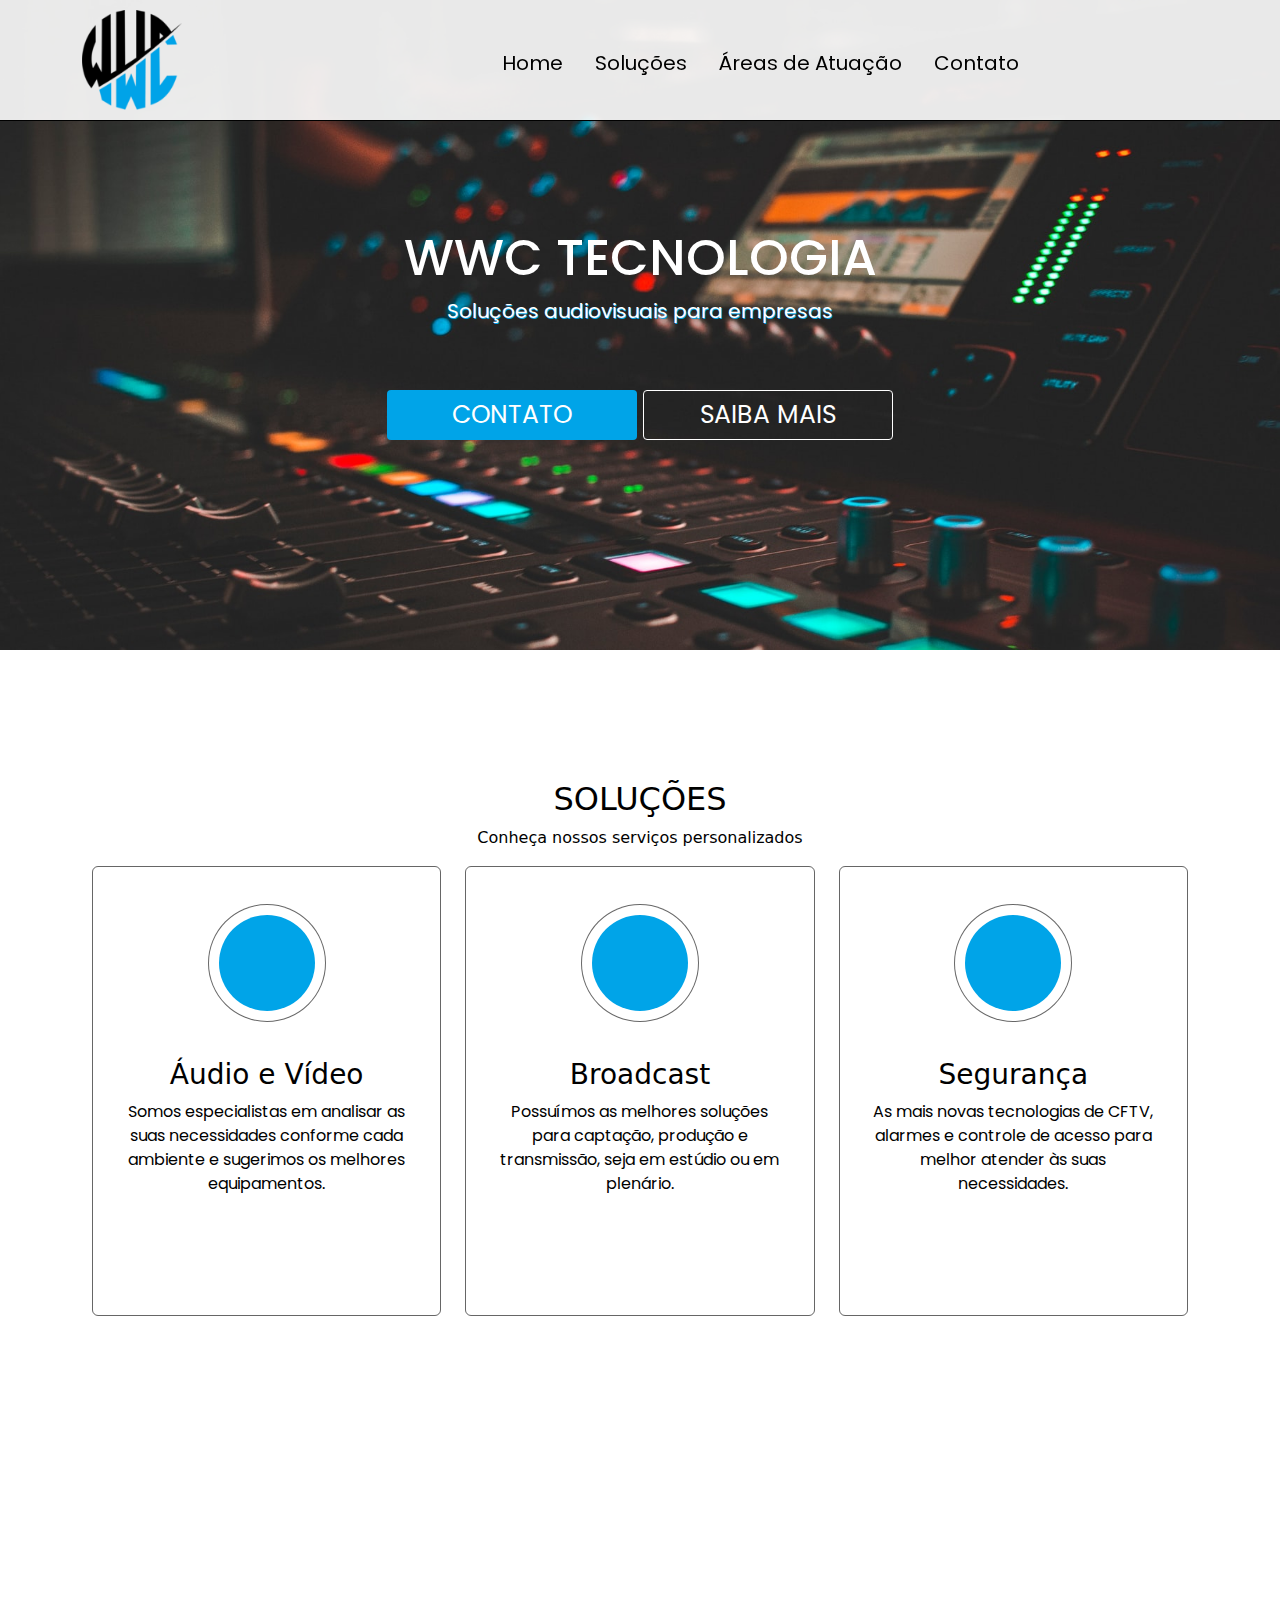
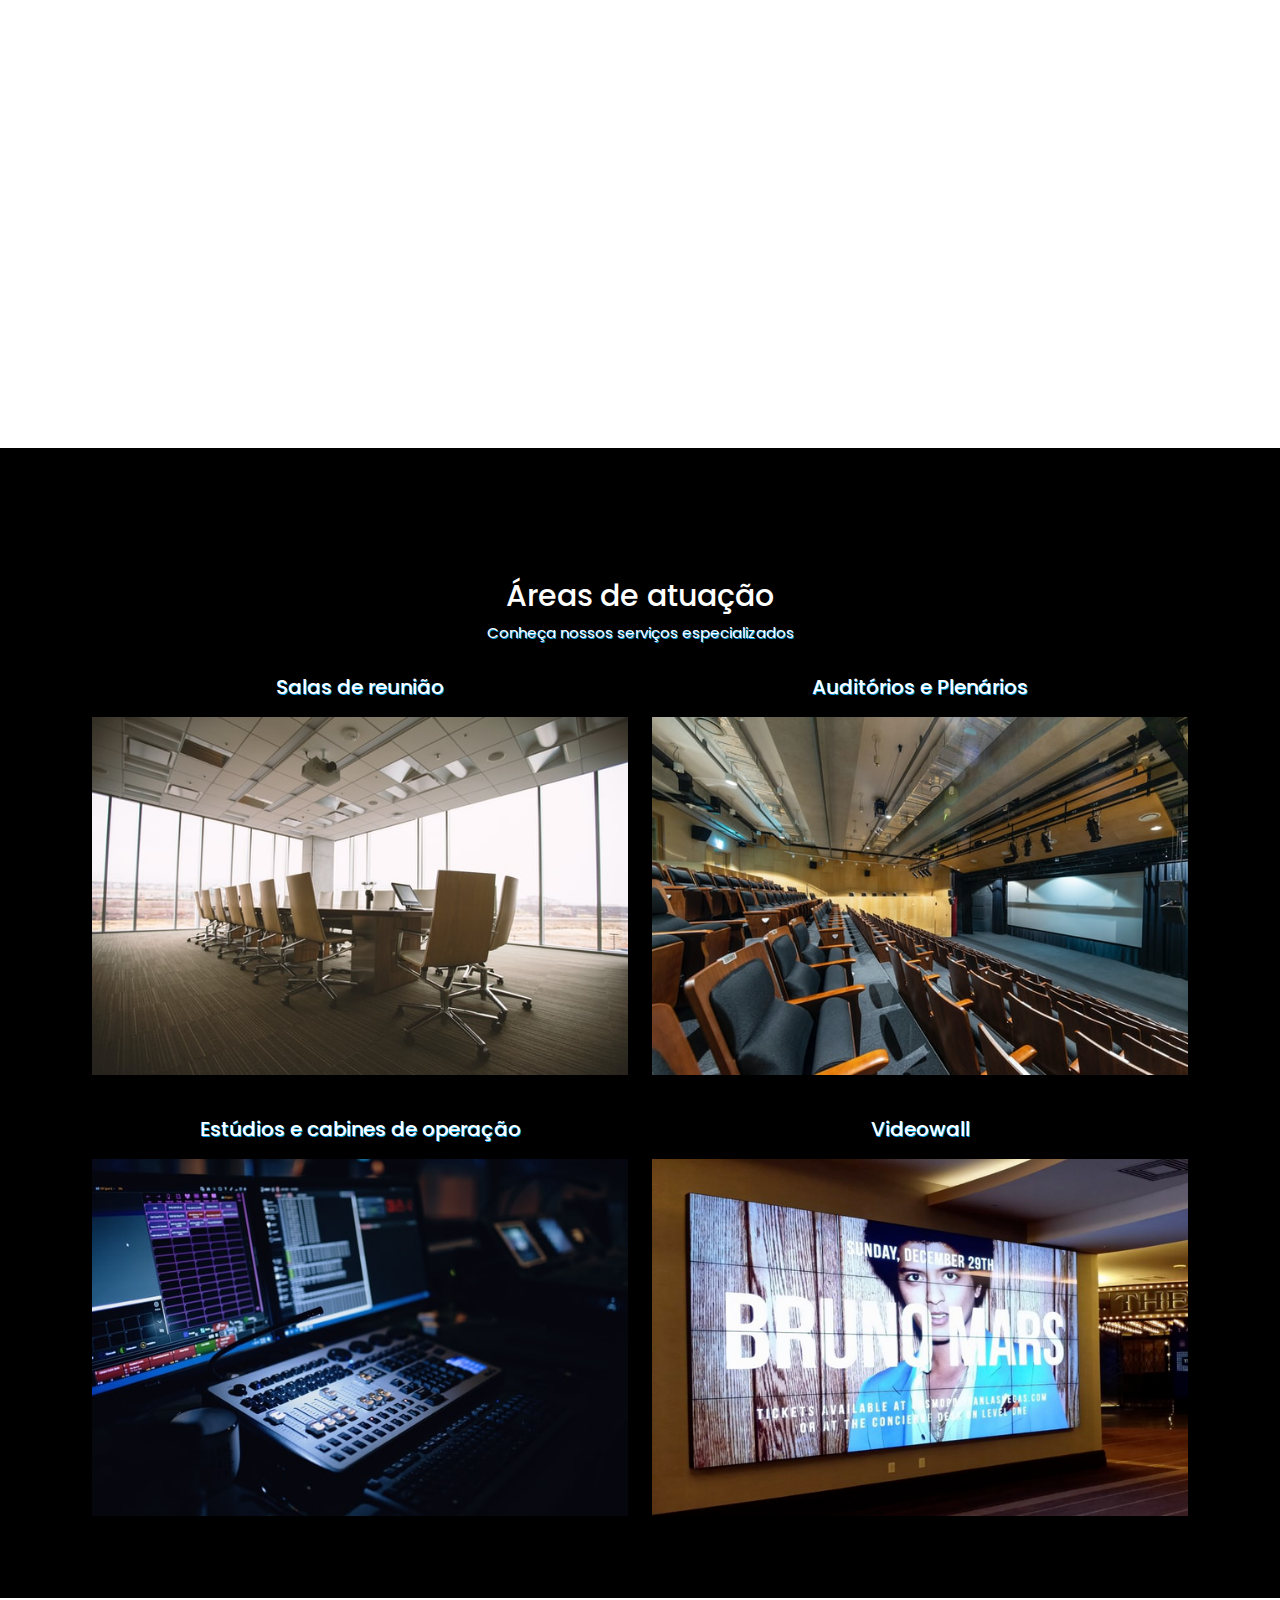
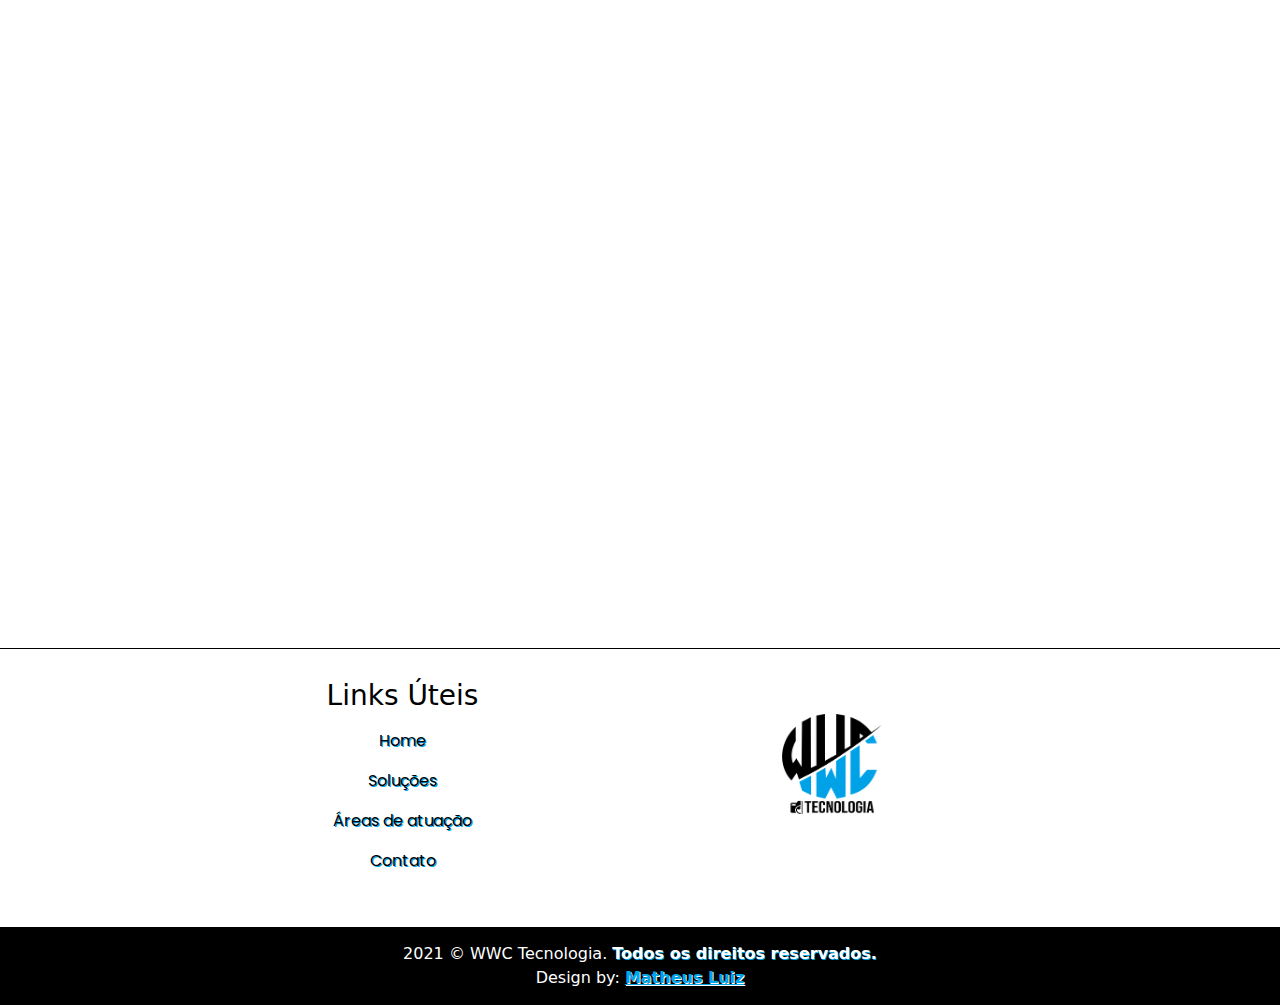
<file: index.html>
<!DOCTYPE html>
<html lang="en">
<head><meta charset="utf-8">
    
    <meta http-equiv="X-UA-Compatible" content="IE=edge">
    <meta name="viewport" content="width=device-width, initial-scale=1.0">

    <link rel="stylesheet" href="https://pro.fontawesome.com/releases/v5.10.0/css/all.css" integrity="sha384-AYmEC3Yw5cVb3ZcuHtOA93w35dYTsvhLPVnYs9eStHfGJvOvKxVfELGroGkvsg+p" crossorigin="anonymous"/>
    <link rel="stylesheet" type="text/css" href="css/bootstrap.min.css">
    <link rel="stylesheet" type="text/css" href="css/style.css">

    <title>WWC Tecnologia - Soluções Audiovisuais</title>
    <link rel="WWC icon" href="images/logo.png" />
</head>
<body class="caixa3" id="home">

    <!-- INICIO DO HEADER -->

        <header class="fixed-top">
            <div class="container">
                <div class="row row-margin">

                    <!-- ADICIONANDO IMAGEM -->
                    <div class="col-4">
                            <img src="images/logo.png" alt="">
                    </div>

                    <!-- LINKS -->
                    <div class="col-8">

                        <nav class="navbar navbar-dark d-lg-none">
                            <div class="container-fluid justify-content-end">
                                <button class="navbar-toggler" type="button" data-bs-toggle="collapse" data-bs-target="#submenu">
                                    <span class="navbar-toggler-icon"></span>
                                </button>
                            </div>
                        </nav>

                        <div class="container-fluid justify-content-end">
                            <div class="d-none d-lg-block ">
                                <nav class="nav">
                                    <a class="nav-link" href="#home">Home</a>
                                    <a class="nav-link" href="#solucoes">Soluções</a>
                                    <a class="nav-link" href="#areas">Áreas de Atuação</a>
                                    <a class="nav-link" href="contato.html">Contato</a>
                                </nav>
                        </div>
                        </div>

                        <!-- SUB-MENU LINKS -->
                        <div class="col-12 sub-menu justify-content-center">
                            <div class="collapse" id="submenu">
                                <nav class="nav flex-column">
                                    <a class="nav-link" href="index.html">Home</a>
                                    <a class="nav-link" href="#solucoes">Soluções</a>
                                    <a class="nav-link" href="#areas">Áreas de Atuação</a>
                                    <a class="nav-link" href="contato.html">Contato</a>
                                </nav>
                            </div>
                        </div>

                    </div>
                </div>
            </div>
        </header>

    <!-- FIM DO HEADER -->


    <!-- INICIO DO CONTEUDO DA PAG INDEX -->

        <div class="caixa1">
            <div class="text-center c1-texto">
                <h1>WWC TECNOLOGIA</h1>
                <p>Soluções audiovisuais para empresas</p>
            </div>
            <div class="botoes-titulo">
                <a href="contato.html"><button type="button" class="btn-contato">Contato</button></a>
                <a href="#solucoes"><button type="button" class="btn-saiba">Saiba Mais</button></a>
            </div>
        </div>

        <section id="solucoes" class="conteudo-1">
            <h2 class="text-center">SOLUÇÕES</h2>
            <p class="text-center p">Conheça nossos serviços personalizados</p>

            <div class="container">
                <div class="row row-margin">
                    <div class="col-lg-4">
                        <section class="special box">
                            <i class="icon fas fa-music major"></i>
                            <h3>Áudio e Vídeo</h3>
                            <p>Somos especialistas em analisar as suas necessidades conforme cada ambiente e sugerimos os melhores equipamentos.</p>
                        </section>
                    </div>
                    <div class="col-lg-4">
                        <section class="special box">
                            <i class="icon fas fa-tv major"></i>
                            <h3>Broadcast</h3>
                            <p>Possuímos as melhores soluções para captação, produção e transmissão, seja em estúdio ou em plenário.</p>
                        </section>
                    </div>
                    <div class="col-lg-4">
                        <section class="special box">
                            <i class="icon fas fa-shield-alt major"></i>
                            <h3>Segurança</h3>
                            <p>As mais novas tecnologias de CFTV, alarmes e controle de acesso para melhor atender às suas necessidades.</p>
                        </section>
                    </div>
                </div>
            </div>
        </section>

        <div class="caixa2">
        </div>

        <section id="areas" class="conteudo-2">
            <div class="container">
                <h2 class="text-center">Áreas de atuação</h2>
				<p class="text-center">Conheça nossos serviços especializados</p>
                    <div class="row row-margin">
                        <div class="col-lg-6">
                            <section class="special">
                                <h3>Salas de reunião</h3>
                                <a href="#" class="image fit">
                                    <img src="images/pic01.jpg" alt="" />
                                </a>
                                <ul class="actions">
                                </ul>
                            </section>
                        </div>
                        <div class="col-lg-6">
                            <section class="special">
                                <h3>Auditórios e Plenários</h3>
                                <a href="#" class="image fit">
                                    <img src="images/pic02.jpg" alt="" />
                                </a>
                                <ul class="actions">
                                </ul>
                            </section>
                        </div>
                        <div class="col-lg-6">
                            <section class="special">
                                <h3>Estúdios e cabines de operação</h3>
                                <a href="#" class="image fit">
                                    <img src="images/pic03.jpg" alt="" />
                                </a>
                                <ul class="actions">
                                </ul>
                            </section>
                        </div>
                        <div class="col-lg-6">
                            <section class="special">
                                <h3>Videowall</h3>
                                <a href="#" class="image fit">
                                    <img src="images/pic04.png" alt="" />
                                </a>
                                <ul class="actions">
                                </ul>
                            </section>
                        </div>
                    </div>
            </div>
        </section>

        <div class="caixa3">
        </div>

    <!-- FIM DO CONTEUDO DA PAG INDEX -->


    <!-- INICIO FOOTER -->

        <footer id="footer">
            <div class="container">
                <div class="row double row-f">
                    <div class="col-7 tx-center-footer">
                        <div class="row collapse-at-2">
                                <h3>Links Úteis</h3>
                                <ul class="alt">
                                    <li><a href="#home">Home</a></li>
                                    <li><a href=#solucoes>Soluções</a></li>
                                    <li><a href=#areas>Áreas de atuação</a></li>
                                    <li><a href="contato.html">Contato</a></li>
                                </ul>
                        </div>
                    </div>
                    <div class="col-5">
                            <div class="image fit"><img src="images/wwc1.png" alt="" /></div>						
                    </div>
                </div>
            </div>
        </footer>

        <div class="f-direitos">
            <p>2021 &copy; WWC Tecnologia. <strong>Todos os direitos reservados.</strong></p>
            <p>Design by: <a href="https://www.linkedin.com/in/matheus-luiz99/" class="text-design">Matheus Luiz</a></p>
        </div>   

    <!-- FIM FOOTER -->

    <script type="text/javascript" src="js/bootstrap.min.js"></script>
    <script type="text/javascript" src="js/popper.min.js"></script>
    <script type="text/javascript" src="js/scripts.js"></script>

    <!-- DIV PARA TESTE DE RESPONSIVIDADE! -->
    <!-- <div class="teste"></div> -->

</body>
</html>
</file>
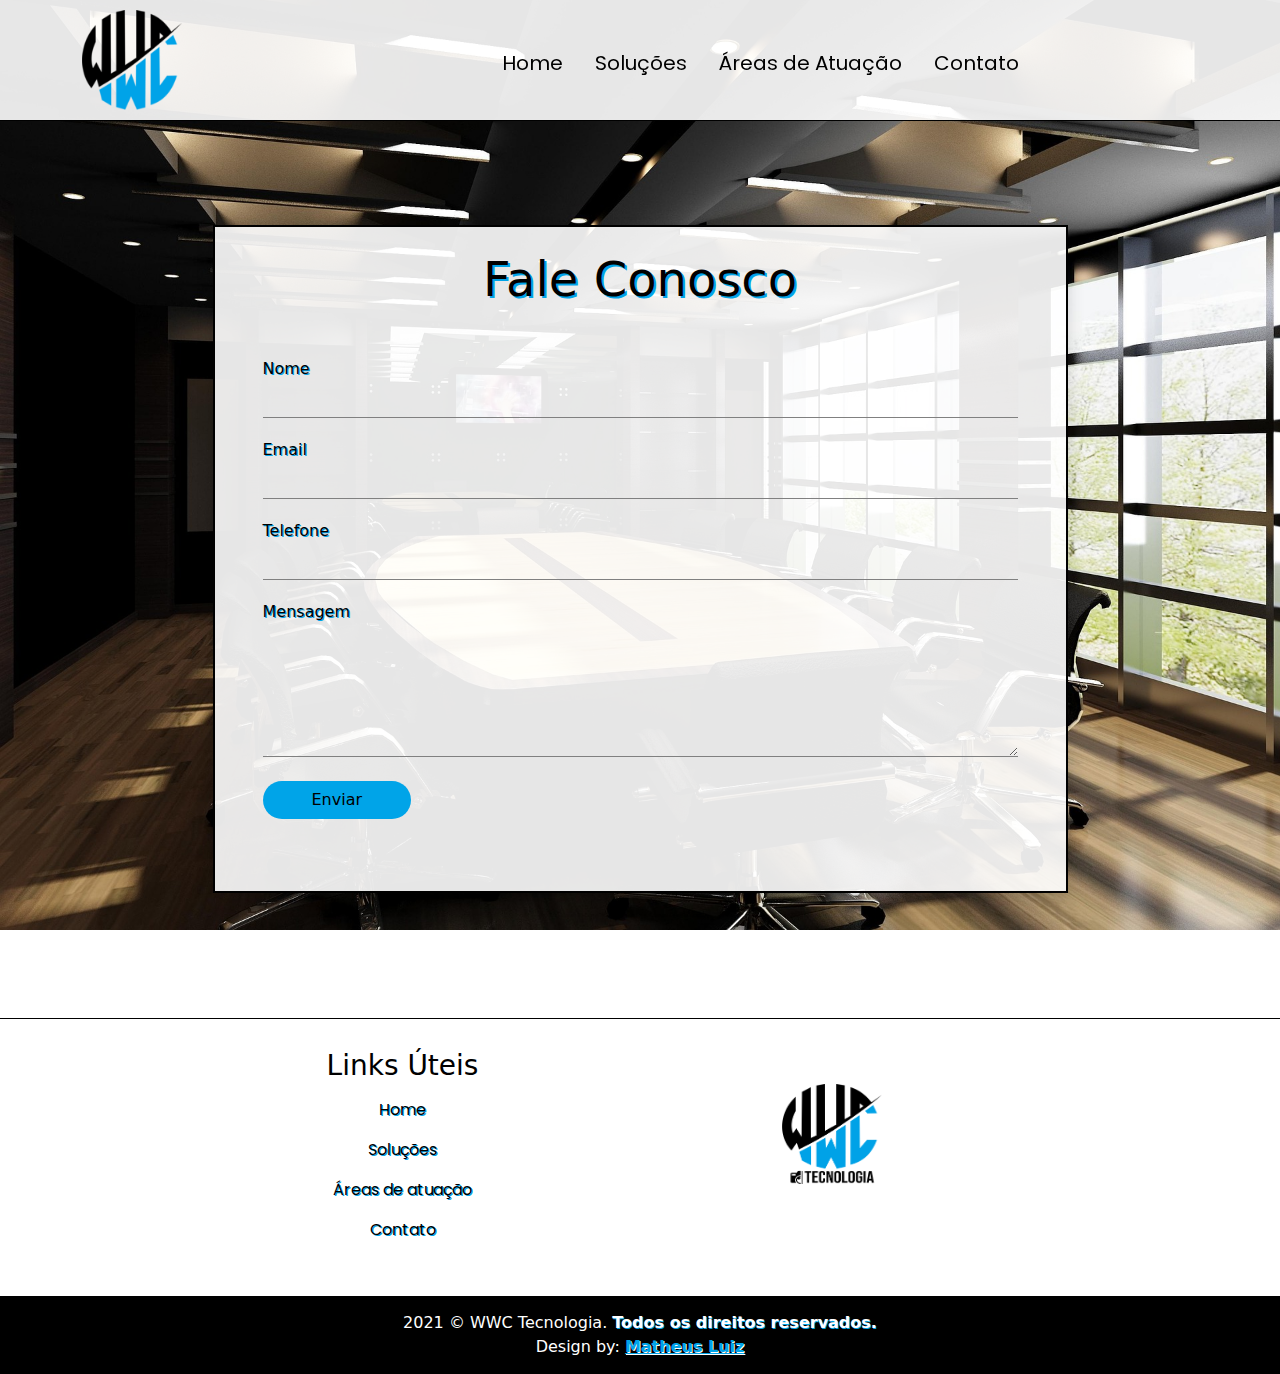
<file: contato.html>
<!DOCTYPE html>
<html lang="en">
<head><meta charset="utf-8">
    
    <meta http-equiv="X-UA-Compatible" content="IE=edge">
    <meta name="viewport" content="width=device-width, initial-scale=1.0">

    <link rel="stylesheet" href="https://pro.fontawesome.com/releases/v5.10.0/css/all.css" integrity="sha384-AYmEC3Yw5cVb3ZcuHtOA93w35dYTsvhLPVnYs9eStHfGJvOvKxVfELGroGkvsg+p" crossorigin="anonymous"/>
    <link rel="stylesheet" type="text/css" href="css/bootstrap.min.css">
    <link rel="stylesheet" type="text/css" href="css/style.css">

    <title>WWC Tecnologia - Soluções Audiovisuais</title>
    <link rel="WWC icon" href="images/logo.png" />
</head>

<body id="contato">

    <!-- INICIO DO HEADER -->

        <header class="fixed-top">
            <div class="container">
                <div class="row">

                    <!-- ADICIONANDO IMAGEM -->
                    <div class="col-4">
                            <img src="images/logo.png" alt="">
                    </div>

                    <!-- LINKS -->
                    <div class="col-8">

                        <nav class="navbar navbar-dark d-lg-none">
                            <div class="container-fluid justify-content-end">
                                <button class="navbar-toggler" type="button" data-bs-toggle="collapse" data-bs-target="#submenu">
                                    <span class="navbar-toggler-icon"></span>
                                </button>
                            </div>
                        </nav>

                        <div class="container-fluid justify-content-end">
                            <div class="d-none d-lg-block ">
                                <nav class="nav">
                                    <a class="nav-link" href="index.html">Home</a>
                                    <a class="nav-link" href="index.html#solucoes">Soluções</a>
                                    <a class="nav-link" href="index.html#areas">Áreas de Atuação</a>
                                    <a class="nav-link" href="contato.html">Contato</a>
                                </nav>
                        </div>
                        </div>

                        <!-- SUB-MENU LINKS -->
                        <div class="col-12 sub-menu justify-content-center">
                            <div class="collapse" id="submenu">
                                <nav class="nav flex-column">
                                    <a class="nav-link" href="index.html">Home</a>
                                    <a class="nav-link" href="index.html#solucoes">Soluções</a>
                                    <a class="nav-link" href="index.html#areas">Áreas de Atuação</a>
                                    <a class="nav-link" href="contato.html">Contato</a>
                                </nav>
                            </div>
                        </div>

                    </div>
                </div>
            </div>
        </header>

    <!-- FIM DO HEADER -->
    

    <!-- INICIO DA PAGINA CONTEUDO -->

        <div class="container h-100">
            <div class="topo-cont row align-items-center justify-content-center h-100">
                <div class="col-sm-12 col-lg-10 col-xl-9 bg-cont shadow rounded-lg px-5 py-4">
                    <h1 class="title mb-5 text-center">
                        Fale Conosco
                    </h1>
                    <form action="https://formsubmit.co/matheuscamargo_1@hotmail.com" method="POST" class="mb-5">
                            <div class="form-row mb-4">
                                <input type="hidden" name="_next" value="linkdesuapaginastatus exemplo: iluma.com.br/status.html">
                                <input type="hidden" name="_subject" value="Contato - WWC Tecnologia">
                                <input type="text" name="_honey" style="display:none">
                                <input type="hidden" name="_captcha" value="false">
                                <input type="hidden" name="_template" value="table">
                                <div class="">
                                    <label for="nome" class="mb-0">Nome</label>
                                    <input type="text" id="name" name="Nome" class="form-control bg-transparent shadow-none border-0 pl-0 input-field" required>
                                    <span class="d-block border-cont"></span>
                                </div>
                                <div class="">
                                    <label for="email" class="mb-0">Email</label>
                                    <input type="email" id="email" name="Email" class="form-control bg-transparent shadow-none border-0 pl-0 input-field" required>
                                    <span class="d-block border-cont"></span>
                                </div>
                                <div class="">
                                    <label for="telefone" class="mb-0">Telefone</label>
                                    <input type="text" id="phone" name="Telefone"  class="form-control bg-transparent shadow-none border-0 pl-0 input-field" maxlength="15">
                                    <span class="d-block border-cont"></span>
                                </div>
                                <div class="">
                                    <label for="mensagem" class="mb-0">Mensagem</label>
                                    <textarea id="message" rows="5" name="Mensagem" class=" w-100 form-control bg-transparent shadow-none border-0 pl-0 input-field" required></textarea>
                                    <span class="d-block border-cont"></span>
                                </div>
                            </div>
                        <button type="submit" class="btn btn-cont rounded-pill px-5 btn-send">Enviar</button>
                    </form>
                </div>
            </div>
        </div>

    <!-- FIM DA PAGINA CONTEUDO -->


    <!-- INICIO FOOTER -->
    
        <footer id="footer">
            <div class="container">
                <div class="row double">
                    <div class="col-7 tx-center-footer">
                        <div class="row collapse-at-2">
                                <h3>Links Úteis</h3>
                                <ul class="alt">
                                    <li><a href="index.html">Home</a></li>
                                    <li><a href="index.html#solucoes">Soluções</a></li>
                                    <li><a href="index.html#areas">Áreas de atuação</a></li>
                                    <li><a href="contato.html">Contato</a></li>
                                </ul>
                        </div>
                    </div>
                    <div class="col-5">
                        <div class="image fit"><img src="images/wwc1.png" alt="" /></div>						
                    </div>
                </div>
            </div>
        </footer>

        <div class="f-direitos">
            <p>2021 &copy; WWC Tecnologia. <strong>Todos os direitos reservados.</strong></p>
            <p>Design by: <a href="https://www.linkedin.com/in/matheus-luiz99/" class="text-design">Matheus Luiz</a></p>
        </div>   

    <!-- FIM FOOTER -->

    <script type="text/javascript" src="js/bootstrap.min.js"></script>
    <script type="text/javascript" src="js/popper.min.js"></script>
    <script type="text/javascript" src="js/scripts.js"></script>

    <!-- DIV PARA TESTE DE RESPONSIVIDADE! -->
    <!--<div class="teste"></div>-->

</body>
</html>
</file>
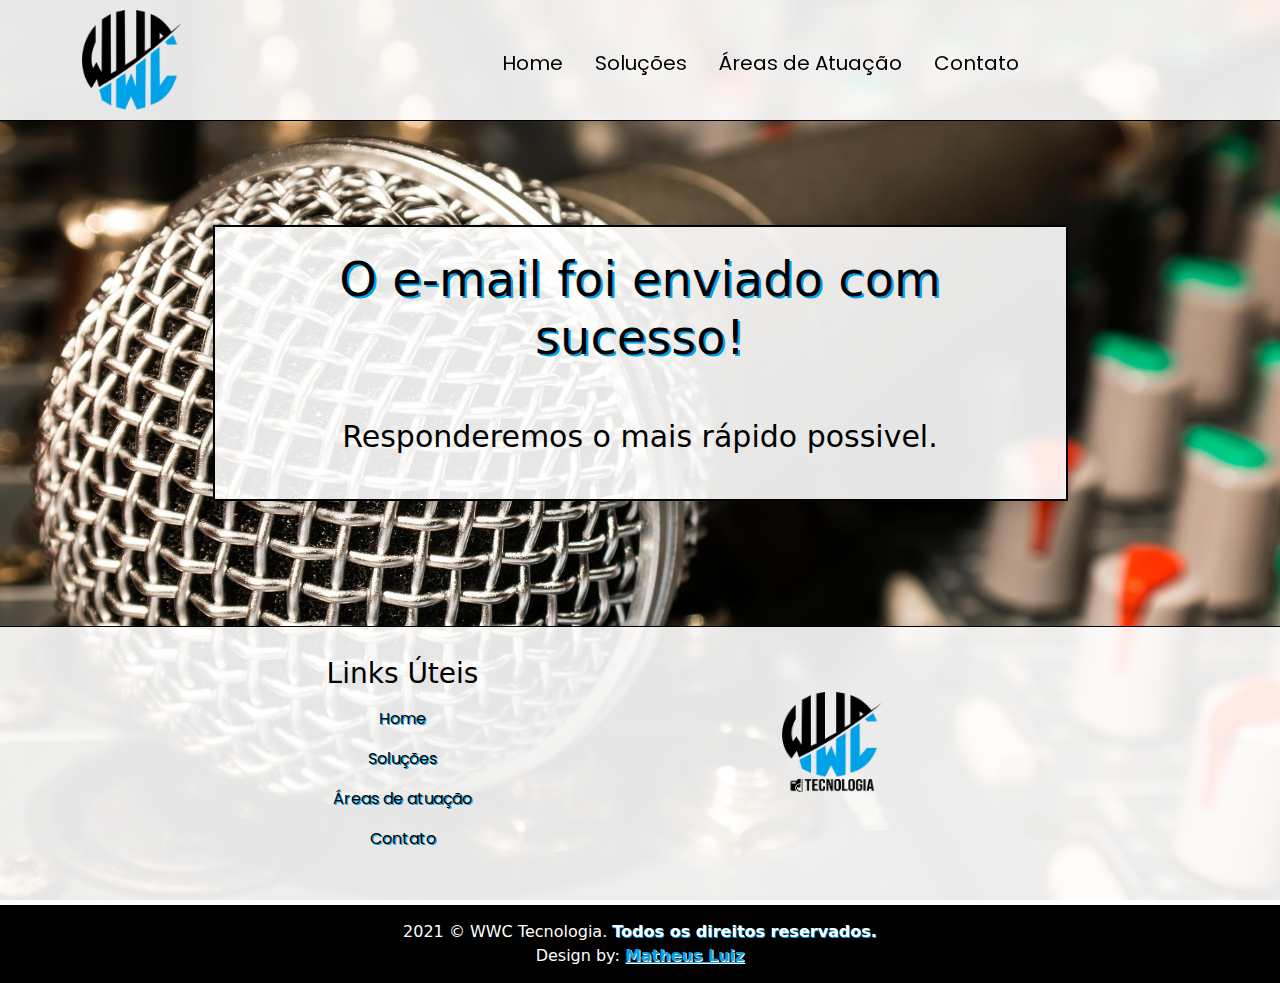
<file: status.html>
<!DOCTYPE html>
<html lang="en">
<head><meta charset="utf-8">
    
    <meta http-equiv="X-UA-Compatible" content="IE=edge">
    <meta name="viewport" content="width=device-width, initial-scale=1.0">
    <meta http-equiv="refresh" content="2; URL='colocarolinkdapaginaquedesejaretornar!'"/>

    <link rel="stylesheet" href="https://pro.fontawesome.com/releases/v5.10.0/css/all.css" integrity="sha384-AYmEC3Yw5cVb3ZcuHtOA93w35dYTsvhLPVnYs9eStHfGJvOvKxVfELGroGkvsg+p" crossorigin="anonymous"/>
    <link rel="stylesheet" type="text/css" href="css/bootstrap.min.css">
    <link rel="stylesheet" type="text/css" href="css/style.css">

    <title>WWC Tecnologia - Soluções Audiovisuais</title>
    <link rel="WWC icon" href="images/logo.png" />
</head>

<body id="status">

    <!-- INICIO DO HEADER -->

        <header class="fixed-top">
            <div class="container">
                <div class="row">

                    <!-- ADICIONANDO IMAGEM -->
                    <div class="col-4">
                            <img src="images/logo.png" alt="">
                    </div>

                    <!-- LINKS -->
                    <div class="col-8">

                        <nav class="navbar navbar-dark d-lg-none">
                            <div class="container-fluid justify-content-end">
                                <button class="navbar-toggler" type="button" data-bs-toggle="collapse" data-bs-target="#submenu">
                                    <span class="navbar-toggler-icon"></span>
                                </button>
                            </div>
                        </nav>

                        <div class="container-fluid justify-content-end">
                            <div class="d-none d-lg-block ">
                                <nav class="nav">
                                    <a class="nav-link" href="index.html">Home</a>
                                    <a class="nav-link" href="index.html#solucoes">Soluções</a>
                                    <a class="nav-link" href="index.html#areas">Áreas de Atuação</a>
                                    <a class="nav-link" href="contato.html">Contato</a>
                                </nav>
                        </div>
                        </div>

                        <!-- SUB-MENU LINKS -->
                        <div class="col-12 sub-menu justify-content-center">
                            <div class="collapse" id="submenu">
                                <nav class="nav flex-column">
                                    <a class="nav-link" href="index.html">Home</a>
                                    <a class="nav-link" href="index.html#solucoes">Soluções</a>
                                    <a class="nav-link" href="index.html#areas">Áreas de Atuação</a>
                                    <a class="nav-link" href="contato.html">Contato</a>
                                </nav>
                            </div>
                        </div>

                    </div>
                </div>
            </div>
        </header>

    <!-- FIM DO HEADER -->
    

    <!-- INICIO DA PAGINA STATUS -->

    <div class="container h-100">
        <div class="topo-cont row align-items-center justify-content-center h-100">
            <div class="col-sm-12 col-lg-10 col-xl-9 bg-cont shadow rounded-lg px-5 py-4 text-center">
                <h1 class="title mb-5">
                    O e-mail foi enviado com sucesso!
                </h1>
                <p>
                    Responderemos o mais rápido possivel.
                </p>
            </div>
        </div>
    </div>    

    <!-- FIM DA PAGINA STATUS -->


    <!-- INICIO FOOTER -->
    
        <footer id="footer">
            <div class="container">
                <div class="row double">
                    <div class="col-7 tx-center-footer">
                        <div class="row collapse-at-2">
                                <h3>Links Úteis</h3>
                                <ul class="alt">
                                    <li><a href="index.html">Home</a></li>
                                    <li><a href="index.html#solucoes">Soluções</a></li>
                                    <li><a href="index.html#areas">Áreas de atuação</a></li>
                                    <li><a href="contato.html">Contato</a></li>
                                </ul>
                        </div>
                    </div>
                    <div class="col-5">
                        <div class="image fit"><img src="images/wwc1.png" alt="" /></div>						
                    </div>
                </div>
            </div>
        </footer>

        <div class="f-direitos">
            <p>2021 &copy; WWC Tecnologia. <strong>Todos os direitos reservados.</strong></p>
            <p>Design by: <a href="https://www.linkedin.com/in/matheus-luiz99/" class="text-design">Matheus Luiz</a></p>
        </div>   

    <!-- FIM FOOTER -->

    <script type="text/javascript" src="js/bootstrap.min.js"></script>
    <script type="text/javascript" src="js/popper.min.js"></script>
    <script type="text/javascript" src="js/scripts.js"></script>
    
    <!-- DIV PARA TESTE DE RESPONSIVIDADE! -->
    <!--<div class="teste"></div>-->

</body>
</html>
</file>
<file: css/style.css>
@import url('https://fonts.googleapis.com/css2?family=Poppins:ital,wght@0,200;0,300;0,400;0,500;1,200;1,300;1,400;1,500&display=swap');

/* -- INICIO ESTILIZAÇÃO HEADER -- */

header{
    padding: 10px;
    background: rgba(255, 255, 255, 0.9);
    border-bottom: solid 1px #000;
}

header img{
    width: 100px;
    height: 100px;
}

header .nav{
    padding-top: 30px;
    font-size: 25px;
    font-family: 'Poppins';
}

header .nav a{
    color: #000;
}

header .nav a:hover{
    color: #00a4e8;
    border-bottom: solid 2px #00a4e8;
}

header .navbar-toggler{
    color: transparent !important;
    border-color: rgba(0, 0, 0, 0.6) !important;
    background-color: rgba(0, 0, 0, 0.6) !important;
    margin-top: 25px;
}

/* -- FIM ESTILIZAÇÃO HEADER -- */


/* -- INICIO EFEITO PARALLAX -- */

.caixa1, .caixa2, .caixa3{
	position: relative;
	height: 650px;
	background-repeat: no-repeat;
	background-size: cover;
	background-position: center;
	background-attachment: fixed; 
}

.caixa1 {
	background-image: url("../images/pic05.jpg");
}

.caixa2 {
	background-image: url("../images/pic06.jpg");
}

.caixa3 {
	background-image: url("../images/pic07.jpg");
}

/* -- FIM EFEITO PARALLAX -- */


/* -- INICIO ESTILIZANDO BOTOES & TEXTOS -- */

.caixa1 .c1-texto{
    position: relative;
    top: 35%;
}

.c1-texto h1{
    font-family: 'Poppins';
    font-size: 50px;
    color: #fff;
}

.c1-texto p{
    font-family: 'Poppins';
    font-size: 20px;
    color: #fff;
    text-shadow: 1px 1px #00a4e8;
}

.botoes-titulo {
	position: absolute;
	left: 0;
	top: 60%;
	width: 100%;
	text-align: center;
}

.btn-contato{
    font-family: 'Poppins';
    font-size: 25px;
    width: 250px;
    height: 50px;
    border: none;
    color: #fff;
    background-color: #00a4e8;
    border-radius: 4px;
    box-shadow: inset 0 0 0 0 #000;
    transition: ease-out 0.3s;
    outline: none;
    text-transform: uppercase;
}

.btn-contato:hover{
    box-shadow: inset 250px 0 0 0 #000;
    cursor: pointer;
    color: #00a4e8;
}

.btn-saiba{
    font-family: 'Poppins';
    text-transform: uppercase;
    font-size: 25px;
    color: #fff;
    background-color: transparent;
    width: 250px;
    height: 50px;
    border-radius: 4px;
    transition: ease-out 0.3s;
    outline: none;
    border: 1px solid #fff;
    position: relative;
    z-index: 1;
}

.btn-saiba:hover{
    color: #000;
    cursor: pointer;
    border: none;
}

.btn-saiba:before{
    transition: 0.5s all ease;
    position: absolute;
    top: 0;
    left: 50%;
    right: 50%;
    bottom: 0;
    opacity: 0;
    content: "";
    background-color: #00a4e8;
}

.btn-saiba:hover:before{
    transition: 0.5s all ease;
    left: 0;
    right: 0;
    opacity: 1;
    z-index: -1;
}

/* -- FIM ESTILIZANDO BOTOES & TEXTOS -- */


/* -- INICIO DA ESTILIZAÇÃO PADRÃO DAS SECTIONS -- */

.conteudo-1 {
    color: #000;
    background-color: #fff;
    text-align: justify;
    padding: 50px 80px;
}

.conteudo-2{
    color: #000;
    background-color: #000;
    text-align: justify;
    padding: 50px 80px;
}

/* -- FIM DA ESTILIZAÇÃO PADRÃO DAS SECTIONS -- */


/* -- INICIO SECTION SOLUÇÕES -- */

.conteudo-1 h2, 
.conteudo-2 h2{
    margin-top: 80px;
}

.conteudo h2{
    color: #000;
    font-family: 'Poppins';
    font-size: 30px;
}

.conteudo .p{
    font-family: 'Poppins';
    color: rgb(139, 139, 139);
    font-size: 20px;
    margin-top: 1em;
    margin-bottom: 2em;
}

section.special{
    text-align: center;
}

.box {
    border-radius: 6px;
    border: solid 1px rgba(0, 0, 0, 0.6);
    margin-bottom: 2em;
    padding: 3em 2em;
    transition: 200ms;
    height: 450px;
}

.icon.major {
    display: inline-block;
    margin: 0 0 1.25em 0;
    color: #ffffff;
    background: #00a4e8;
    width: 3em;
    height: 3em;
    font-size: 2em;
    text-align: center;
    line-height: 3em;
    border-radius: 100%;
    box-shadow: 0 0 0 10px #fff, 0 0 0 11px rgb(0 0 0 / 60%);
}

.special p{
    font-family: 'Poppins';
    color: #000;
}

/* -- FIM SECTION SOLUÇÕES --*/


/* -- INICIO SECTION ATUAÇÃO --*/

.conteudo-2 h2{
    font-family: 'Poppins';
    color: #fff;
    font-size: 30px;
}

.conteudo-2 p{
    font-family: 'Poppins';
    color: #fff;
    font-size: 15px;
    margin-bottom: 20px;
    text-shadow: 1px 1px #00a4e8;
}

.conteudo-2 h3{
    font-family: 'Poppins';
    color: #fff;
    font-size: 20px;
    padding: 10px;
    text-shadow: 1px 1px #00a4e8;
}

.image.fit {
    display: block;
    margin: 0 0 2em 0;
    width: 100%;
}

.image.fit img {
    display: block;
    width: 100%;
}

.image {
    border-radius: 6px;
    border: 0;
    display: inline-block;
    position: relative;
}


/* -- FIM SECTION ATUAÇÃO --*/


/* -- INICIO CONTATO -- */

#contato{
	background-image: url("../images/pic08.jpg");
    background-repeat: no-repeat;
	background-size: cover;
	background-position: center center;
	background-attachment: fixed;
}

.topo-cont{
    margin-top: 225px !important;
    margin-bottom: 125px !important;
}

.topo-cont label{
    color: black;
    font-weight: 475;
    text-shadow: 1px 1px #00a4e8;
}

.topo-cont input{
    color: #00a4e8;
    width: 100%;
}

.topo-cont span{
    margin-bottom: 20px;
}

.border-cont {
    border-bottom: 1px solid gray !important;
}

.bg-cont{
	background-color: rgba(255, 255, 255, 0.9);
    border: solid 2px black;
}


.title{
	font-size: 3rem !important;
    color: black;
    text-shadow: 2px 2px #00a4e8;
}

.btn-cont{
    background-color: #00a4e8 !important;
    color: black !important;
}

.btn-cont:hover{
    background-color: black !important;
    color: #ffffff !important;
}

.border-danger, .border-bottom, .btn-send:hover{
    transition: all 0.4s ease-in-out;
}

.btn-send:hover{
    box-shadow: 5px 5px 14px 5px rgba(220, 53, 69, 0.2)
}

/* -- FIM PAGINA CONTATO -- */


/* -- INICIO PAGINA STATUS -- */

#status{
	background-image: url("../images/pic09.jpg");
    background-repeat: no-repeat;
	background-size: cover;
	background-position: center center;
	background-attachment: fixed;
}

.bg-cont p{
    color: #000;
    font-size: 30px;
}

/* -- FIM PAGINA STATUS -- */


/* -- INICO FOOTER --*/

#footer{
	background: rgba(255, 255, 255, 0.9);
    padding: 30px 30px;
    border-top: solid 1px black;
}

#footer img{
    width: 100px;
    height: 100px;
    margin: 35px;
}

#footer img:hover{
transform: scale(1.5);
}

#footer ul li{
    padding: 0.5em 0;
    list-style: none;
}

#footer .tx-center-footer{
    text-align: center;
}

#footer h3{
    color: black;
}

#footer a{
    font-family: 'Poppins';
    color: black;
    text-decoration: none;
    text-shadow: 1px 1px #00a4e8;
}

#footer a:hover {
	background: url("../images/marcador1.png") no-repeat left center;
	padding-left: 20px;
	color: #00a4e8;
}

.f-direitos{
    background-color: black;
    width: 100% !important;
    margin: 0px !important;
    padding: 15px 15px;
}

.f-direitos p{
    text-align: center;
    margin-bottom: 0px !important;
    color: white;
}

.f-direitos strong{
    text-shadow: 1px 1px #00a4e8;
}

.f-direitos .text-design{
    color: #00a4e8;
    text-shadow: 1px 1px white;
    font-weight: 900;
}

.f-direitos .text-design:hover{
    color: white;
    text-shadow: 1px 1px #00a4e8;
    font-weight: 900;
}

.linha{
    width: 200px;
}

.linha hr{
    margin: 0px !important;
    padding: 0px !important;
    opacity: .50 !important;
    align-items: center !important;
    text-align: center !important;
    color: black;
}


.copyright{
    margin-bottom: 0px !important;
}

.footer-teste{
    margin-top: 50px;
}

/* -- FIM FOOTER --*/


/* -- INICIO @MEDIAS -- */

@media screen and  (min-width:320px) and (max-width: 505px) { 
    .teste{
        background-color: red;
        width: 100%;
        height: 50px;
    }

    .c1-texto h1{
        font-size: 45px;
    }

    .botoes-titulo{
        margin-top: 40px;
    }

    #footer h3{
        font-size: 20px;
    }

    #footer a{
        font-size: 15px;
    }

    #footer img{
        width: 80px;
        height: 80px;
        margin: 20px;
    }

    #footer .row-f{
        margin-left: -2.5em !important;
    }

    .f-direitos p{
        font-size: 15px;
    }

    .box{
        height: 450px;
        padding: 3em 0em;
    }

    .btn-contato{
        margin: 10px;
    }

    .icon.major{
        font-size: 1em;
    }

    .title{
        font-size: 25px !important;
        margin: 5px;
    }

    .bg-cont p{
        color: #000;
        font-size: 17px;
    }

    .mb-5{
        margin-bottom: 2rem !important;
    }

    .py-4 {
        padding-top: 0rem!important;
        padding-bottom: 0rem!important;
    }
    
    .px-5 {
        padding-right: 0rem!important;
        padding-left: 0rem!important;
    }

}

@media screen and (min-width: 506px) and (max-width: 599px) {
    .teste{
        background-color: blue;
        width: 100%;
        height: 50px;
    }

    .row {
        margin: 0px;
    }

}

@media screen and (min-width:600px) and (max-width: 800px){
    .teste{
        background-color: purple;
        width: 100%;
        height: 50px;
    }
}

@media screen and (min-width: 801px) and (max-width: 991px) { 
    .teste{
        background-color: yellow;
        width: 100%;
        height: 50px;
    }
}

@media screen and (min-width: 992px) and (max-width: 1280px) { 
    .teste{
        background-color: green;
        width: 100%;
        height: 50px;
    }
    
    header .nav {
        font-size: 20px;
    }


}

@media (min-width:1281px) { 
    .teste{
        background-color: maroon;
        width: 100%;
        height: 50px;
    }
}


/* -- FIM @MEDIAS-- */
</file>
